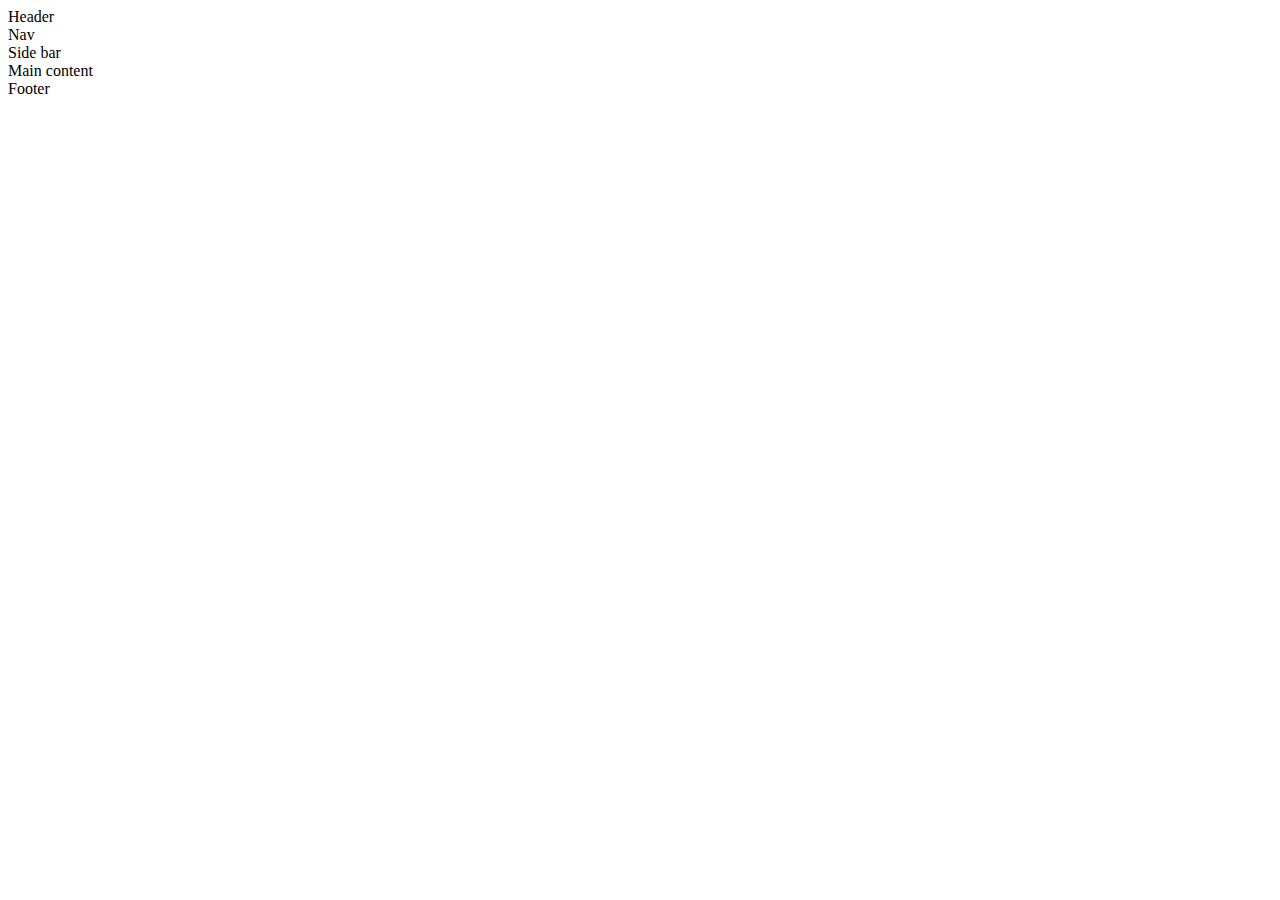
<file: SOF308/Lab1/bai1.html>
<!DOCTYPE html>
<html lang="en">
<head>
    <meta charset="UTF-8">
    <meta name="viewport" content="width=device-width, initial-scale=1.0">
    <title>Lab 1 - Bài 1</title>
    
    <!-- Bootstrap CSS  -->
    <link href="https://cdn.jsdelivr.net/npm/bootstrap@5.3.7/dist/css/bootstrap.min.css" rel="stylesheet" integrity="sha384-LN+7fdVzj6u52u30Kp6M/trliBMCMKTyK833zpbD+pXdCLuTusPj697FH4R/5mcr" crossorigin="anonymous">
    <!-- Bootstrap JS  -->
    <script src="https://cdn.jsdelivr.net/npm/bootstrap@5.3.7/dist/js/bootstrap.bundle.min.js" integrity="sha384-ndDqU0Gzau9qJ1lfW4pNLlhNTkCfHzAVBReH9diLvGRem5+R9g2FzA8ZGN954O5Q" crossorigin="anonymous"></script>

</head>
<body>
    <div class="container">
        <header class="row bg-warning p-2">Header</header>
        <nav class="row bg-primary p-2">Nav</nav>
        <section class="row">
            <aside class="col-sm-4 bg-success p-5">Side bar</aside>
            <article class="col-sm-8 bg-info p-5">Main content</article>
        </section>
        <footer class="row bg-danger p-3">Footer</footer>
    </div>
</body>
</html>
</file>
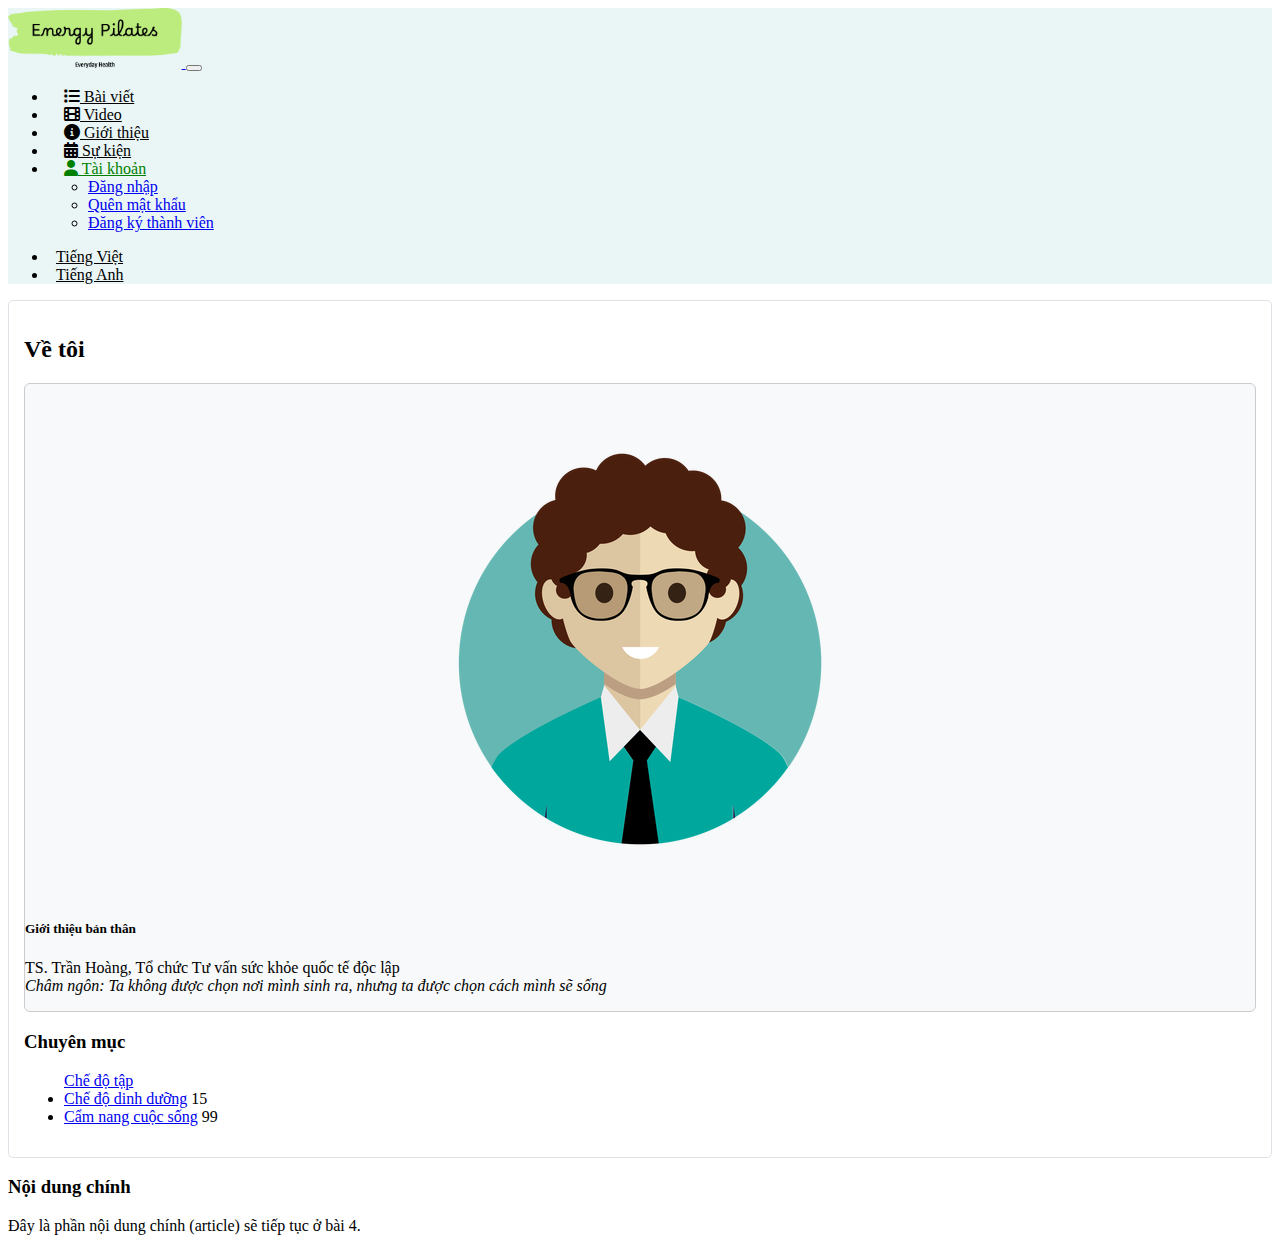
<file: SOF308/Lab1/bai3.html>
<!DOCTYPE html>
<html lang="en">
<head>
    <meta charset="UTF-8">
    <meta name="viewport" content="width=device-width, initial-scale=1.0">
    <title>Lab 1 - Bài 3</title>

        <!-- Bootstrap CSS  -->
    <link href="https://cdn.jsdelivr.net/npm/bootstrap@5.3.7/dist/css/bootstrap.min.css" rel="stylesheet" integrity="sha384-LN+7fdVzj6u52u30Kp6M/trliBMCMKTyK833zpbD+pXdCLuTusPj697FH4R/5mcr" crossorigin="anonymous">
    <!-- Bootstrap JS  -->
    <script src="https://cdn.jsdelivr.net/npm/bootstrap@5.3.7/dist/js/bootstrap.bundle.min.js" integrity="sha384-ndDqU0Gzau9qJ1lfW4pNLlhNTkCfHzAVBReH9diLvGRem5+R9g2FzA8ZGN954O5Q" crossorigin="anonymous"></script>

    <!-- Font Awesome -->
  <link rel="stylesheet" href="https://cdnjs.cloudflare.com/ajax/libs/font-awesome/6.0.0-beta3/css/all.min.css" />

  <style>
    .custom-navbar {
      background-color: #eaf6f6;
    }

    .navbar-nav .nav-link {
      color: #000 !important;
      padding-left: 1rem;
      padding-right: 1rem;
    }

    .navbar-nav .nav-link:hover {
      text-decoration: none;
      color: #000;
    }

    .nav-item.dropdown .nav-link {
      color: green !important;
    }

    .navbar-brand img {
      height: auto;
      max-height: 60px;
    }

    .lang-switch .nav-link {
      padding-left: 0.5rem;
      padding-right: 0.5rem;
    }

    /* === Phần ASIDE === */
    aside {
      border: 1px solid #dee2e6; /* Border ngoài cùng */
      padding: 15px;
      border-radius: 5px;
      background-color: white;
    }

    .card.blog {
      background-color: #f8f9fa; /* Nền xám nhạt */
      border: 1px solid #ccc;
      border-radius: 6px;
    }

    .card.blog img {
      max-width: 100%;
      height: auto;
      border-radius: 50%;
      margin: 15px auto 10px;
      display: block;
    }

    .list-group-item.active {
      color: #fff;
    }

    .list-group-item .nav-link {
      padding: 0;
    }

    .list-group-item .nav-link:hover {
      text-decoration: none;
    }
  </style>
</head>
<body>

<!-- Navbar -->
<nav class="navbar navbar-expand-sm custom-navbar shadow-sm border-bottom">
  <div class="container-fluid px-4">
    <a class="navbar-brand ps-3" href="Lab3Index.html">
      <img src="img/logo-energy-pilates.png" alt="Logo" />
    </a>
    <button class="navbar-toggler" type="button" data-bs-toggle="collapse" data-bs-target="#mainNavbar">
      <span class="navbar-toggler-icon"></span>
    </button>
    <div class="collapse navbar-collapse" id="mainNavbar">
      <ul class="navbar-nav me-auto d-flex align-items-center gap-2">
        <li class="nav-item"><a class="nav-link active" href="Lab3ChuyenMuc.html"><i class="fa-solid fa-list"></i> Bài viết</a></li>
        <li class="nav-item"><a class="nav-link" href="#"><i class="fa-solid fa-film"></i> Video</a></li>
        <li class="nav-item"><a class="nav-link" href="#"><i class="fa-solid fa-circle-info"></i> Giới thiệu</a></li>
        <li class="nav-item"><a class="nav-link" href="#"><i class="fa-solid fa-calendar-days"></i> Sự kiện</a></li>
        <li class="nav-item dropdown">
          <a class="nav-link dropdown-toggle" href="#" role="button" data-bs-toggle="dropdown"><i class="fa-solid fa-user"></i> Tài khoản</a>
          <ul class="dropdown-menu">
            <li><a class="dropdown-item" href="#">Đăng nhập</a></li>
            <li><a class="dropdown-item" href="#">Quên mật khẩu</a></li>
            <li><a class="dropdown-item" href="#">Đăng ký thành viên</a></li>
          </ul>
        </li>
      </ul>
      <ul class="navbar-nav d-flex lang-switch">
        <li class="nav-item"><a class="nav-link" href="#">Tiếng Việt</a></li>
        <li class="nav-item"><a class="nav-link" href="#">Tiếng Anh</a></li>
      </ul>
    </div>
  </div>
</nav>

<!-- Main Content -->
<div class="container mt-4">
  <div class="row">
    <!-- ASIDE trái -->
    <div class="col-sm-4">
      <aside>
        <h2 class="text-info mb-3">Về tôi</h2>
        <div class="card blog mb-4">
          <img src="img/avatar.png" alt="Avatar" />
          <div class="card-body">
            <h5 class="card-title">Giới thiệu bản thân</h5>
            <p class="card-text">
              TS. Trần Hoàng, Tổ chức Tư vấn sức khỏe quốc tế độc lập<br />
            <em>
            Châm ngôn: Ta không được chọn nơi mình sinh ra, nhưng ta được chọn cách mình sẽ sống
            </em>
            </p>
          </div>
        </div>

        <!-- Chuyên mục -->
        <h3 class="text-info mt-3">Chuyên mục</h3>
        <ul class="list-group">
          <li class="list-group-item active bg-info d-flex justify-content-between align-items-center">
            <a class="nav-link text-white" href="#">Chế độ tập</a>
            <span class="badge bg-primary rounded-pill">12</span>
          </li>
          <li class="list-group-item d-flex justify-content-between align-items-center">
            <a class="nav-link" href="#">Chế độ dinh dưỡng</a>
            <span class="badge bg-primary rounded-pill">15</span>
          </li>
          <li class="list-group-item d-flex justify-content-between align-items-center">
            <a class="nav-link" href="#">Cẩm nang cuộc sống</a>
            <span class="badge bg-primary rounded-pill">99</span>
          </li>
        </ul>
      </aside>
    </div>

    <!-- Nội dung chính -->
    <div class="col-sm-8">
      <h3>Nội dung chính</h3>
      <p>Đây là phần nội dung chính (article) sẽ tiếp tục ở bài 4.</p>
    </div>
  </div>
</div>
</body>
</html>
</file>
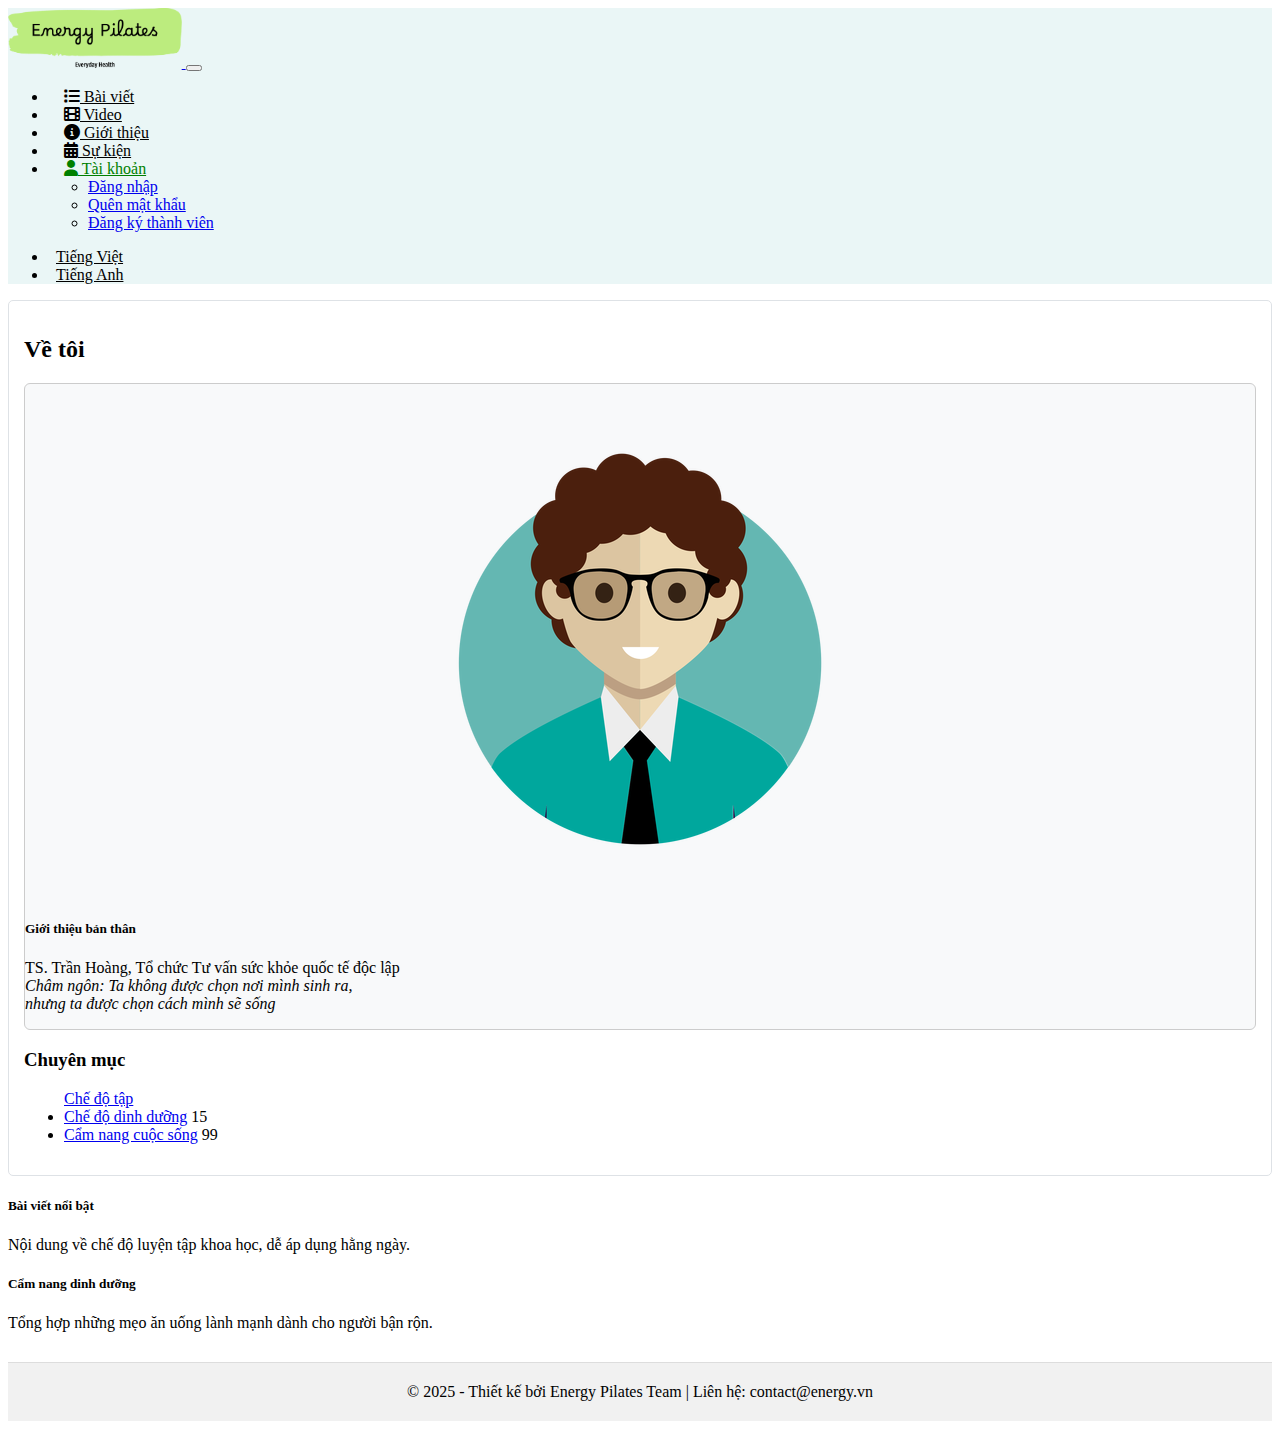
<file: SOF308/Lab1/bai4.html>
<!DOCTYPE html>
<html lang="en">
<head>
    <meta charset="UTF-8">
    <meta name="viewport" content="width=device-width, initial-scale=1.0">
    <title>Document</title>

    <!-- Bootstrap CSS  -->
    <link href="https://cdn.jsdelivr.net/npm/bootstrap@5.3.7/dist/css/bootstrap.min.css" rel="stylesheet" integrity="sha384-LN+7fdVzj6u52u30Kp6M/trliBMCMKTyK833zpbD+pXdCLuTusPj697FH4R/5mcr" crossorigin="anonymous">
    <!-- Bootstrap JS  -->
    <script src="https://cdn.jsdelivr.net/npm/bootstrap@5.3.7/dist/js/bootstrap.bundle.min.js" integrity="sha384-ndDqU0Gzau9qJ1lfW4pNLlhNTkCfHzAVBReH9diLvGRem5+R9g2FzA8ZGN954O5Q" crossorigin="anonymous"></script>

    <!-- Font Awesome -->
    <link rel="stylesheet" href="https://cdnjs.cloudflare.com/ajax/libs/font-awesome/6.0.0-beta3/css/all.min.css" />

    <style>
        .custom-navbar {
        background-color: #eaf6f6;
        }

        .navbar-nav .nav-link {
        color: #000 !important;
        padding-left: 1rem;
        padding-right: 1rem;
        }

        .navbar-nav .nav-link:hover {
        text-decoration: none;
        color: #000;
        }

        .nav-item.dropdown .nav-link {
        color: green !important;
        }

        .navbar-brand img {
        height: auto;
        max-height: 60px;
        }

        .lang-switch .nav-link {
        padding-left: 0.5rem;
        padding-right: 0.5rem;
        }

        aside {
        border: 1px solid #dee2e6;
        padding: 15px;
        border-radius: 5px;
        background-color: white;
        }

        .card.blog {
        background-color: #f8f9fa;
        border: 1px solid #ccc;
        border-radius: 6px;
        }

        .card.blog img {
        max-width: 100%;
        height: auto;
        border-radius: 50%;
        margin: 15px auto 10px;
        display: block;
        }

        .list-group-item.active {
        color: #fff;
        }

        footer {
        background-color: #f1f1f1;
        padding: 20px;
        margin-top: 30px;
        text-align: center;
        border-top: 1px solid #ddd;
        }
    </style>
    </head>
    <body>

    <!-- Navbar -->
    <nav class="navbar navbar-expand-sm custom-navbar shadow-sm border-bottom">
    <div class="container-fluid px-4">
        <a class="navbar-brand ps-3" href="Lab3Index.html">
        <img src="img/logo-energy-pilates.png" alt="Logo" />
        </a>
        <button class="navbar-toggler" type="button" data-bs-toggle="collapse" data-bs-target="#mainNavbar">
        <span class="navbar-toggler-icon"></span>
        </button>
        <div class="collapse navbar-collapse" id="mainNavbar">
        <ul class="navbar-nav me-auto d-flex align-items-center gap-2">
            <li class="nav-item"><a class="nav-link active" href="Lab3ChuyenMuc.html"><i class="fa-solid fa-list"></i> Bài viết</a></li>
            <li class="nav-item"><a class="nav-link" href="#"><i class="fa-solid fa-film"></i> Video</a></li>
            <li class="nav-item"><a class="nav-link" href="#"><i class="fa-solid fa-circle-info"></i> Giới thiệu</a></li>
            <li class="nav-item"><a class="nav-link" href="#"><i class="fa-solid fa-calendar-days"></i> Sự kiện</a></li>
            <li class="nav-item dropdown">
            <a class="nav-link dropdown-toggle" href="#" role="button" data-bs-toggle="dropdown"><i class="fa-solid fa-user"></i> Tài khoản</a>
            <ul class="dropdown-menu">
                <li><a class="dropdown-item" href="#">Đăng nhập</a></li>
                <li><a class="dropdown-item" href="#">Quên mật khẩu</a></li>
                <li><a class="dropdown-item" href="#">Đăng ký thành viên</a></li>
            </ul>
            </li>
        </ul>
        <ul class="navbar-nav d-flex lang-switch">
            <li class="nav-item"><a class="nav-link" href="#">Tiếng Việt</a></li>
            <li class="nav-item"><a class="nav-link" href="#">Tiếng Anh</a></li>
        </ul>
        </div>
    </div>
    </nav>

    <!-- Main Layout -->
    <div class="container mt-4">
    <div class="row">
        <!-- ASIDE bên trái -->
        <div class="col-sm-4">
        <aside>
            <h2 class="text-info mb-3">Về tôi</h2>
            <div class="card blog mb-4">
            <img src="img/avatar.png" alt="Avatar" />
            <div class="card-body">
                <h5 class="card-title">Giới thiệu bản thân</h5>
                <p class="card-text">
                TS. Trần Hoàng, Tổ chức Tư vấn sức khỏe quốc tế độc lập<br />
                <em>
                    Châm ngôn: Ta không được chọn nơi mình sinh ra, <br />
                    nhưng ta được chọn cách mình sẽ sống
                </em>
                </p>
            </div>
            </div>

            <h3 class="text-info mt-3">Chuyên mục</h3>
            <ul class="list-group">
            <li class="list-group-item active bg-info d-flex justify-content-between align-items-center">
                <a class="nav-link text-white" href="#">Chế độ tập</a>
                <span class="badge bg-primary rounded-pill">12</span>
            </li>
            <li class="list-group-item d-flex justify-content-between align-items-center">
                <a class="nav-link" href="#">Chế độ dinh dưỡng</a>
                <span class="badge bg-primary rounded-pill">15</span>
            </li>
            <li class="list-group-item d-flex justify-content-between align-items-center">
                <a class="nav-link" href="#">Cẩm nang cuộc sống</a>
                <span class="badge bg-primary rounded-pill">99</span>
            </li>
            </ul>
        </aside>
        </div>

        <!-- SECTION bên phải -->
        <div class="col-sm-8">
        <section>
            <div class="row">
            <div class="col-md-6 mb-3">
                <div class="card h-100">
                <div class="card-body">
                    <h5 class="card-title">Bài viết nổi bật</h5>
                    <p class="card-text">Nội dung về chế độ luyện tập khoa học, dễ áp dụng hằng ngày.</p>
                </div>
                </div>
            </div>
            <div class="col-md-6 mb-3">
                <div class="card h-100">
                <div class="card-body">
                    <h5 class="card-title">Cẩm nang dinh dưỡng</h5>
                    <p class="card-text">Tổng hợp những mẹo ăn uống lành mạnh dành cho người bận rộn.</p>
                </div>
                </div>
            </div>
            </div>
        </section>
        </div>
    </div>
    </div>

    <!-- FOOTER -->
    <footer>
    © 2025 - Thiết kế bởi Energy Pilates Team | Liên hệ: contact@energy.vn
    </footer>

    </body>
</html>
</file>
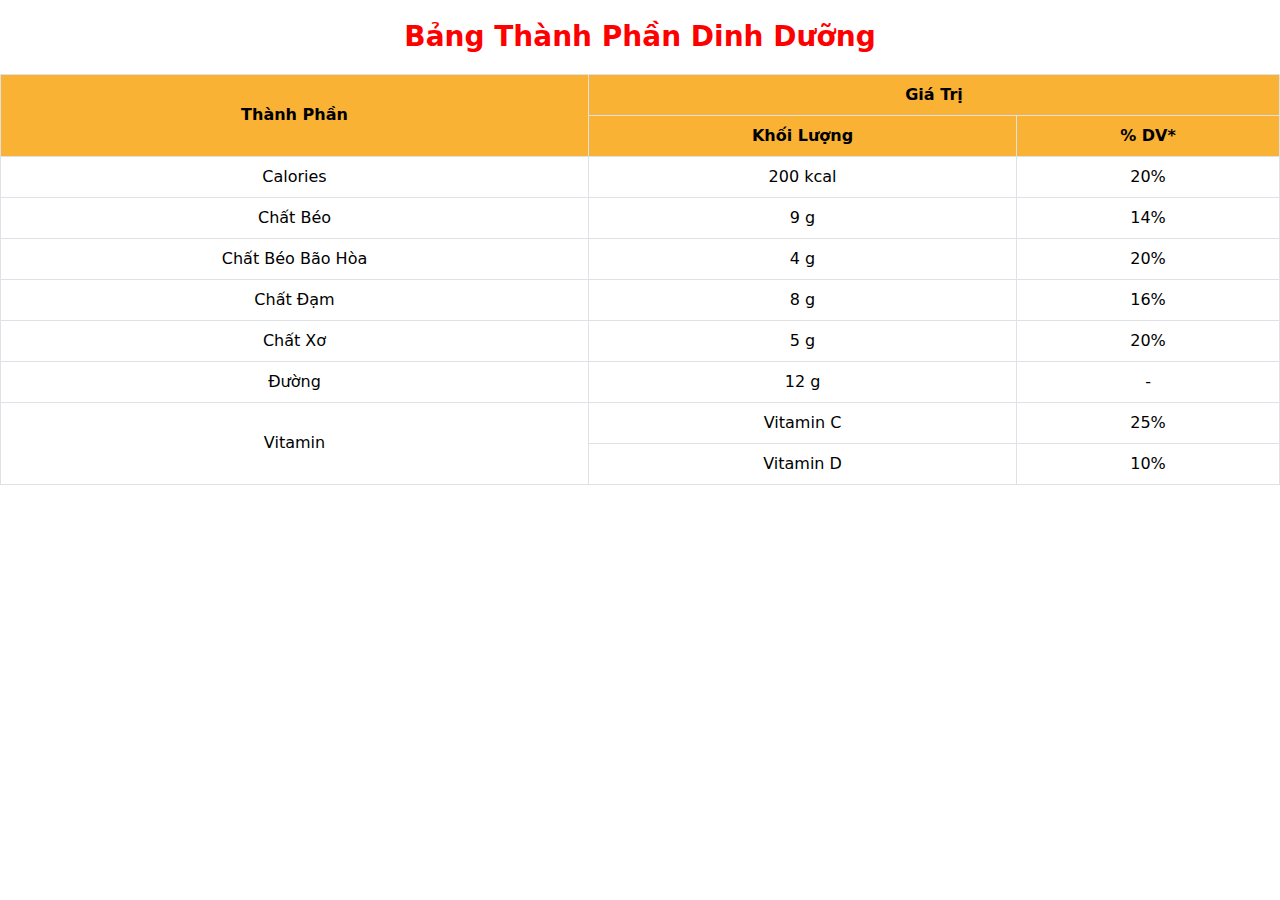
<file: SOF308/Lab2/bai1.html>
<!DOCTYPE html>
<html lang="en">
<head>
    <meta charset="UTF-8">
    <meta name="viewport" content="width=device-width, initial-scale=1.0">
    <title>Thành Phần Dinh Dưỡng</title>
    <link href="https://cdn.jsdelivr.net/npm/bootstrap@5.3.0/dist/css/bootstrap.min.css" rel="stylesheet">
  <style>
    h3 {
      color: red;
      text-align: center;
      margin: 20px 0;
      font-weight: bold;
    }

    table {
      width: 70%;
      margin: auto;
      border-collapse: collapse;
    }

    thead th {
      background-color: #f9b233 !important; /* Màu cam đậm */
      text-align: center;
      vertical-align: middle;
      color: black;
    }

    tbody td, tbody th {
      text-align: center;
      vertical-align: middle;
    }

    td[rowspan] {
      vertical-align: middle;
    }

    table, th, td {
      border: 1px solid #dee2e6;
    }
  </style>
</head>
<body>

  <h3>Bảng Thành Phần Dinh Dưỡng</h3>

  <table class="table table-bordered">
    <thead>
      <tr>
        <th rowspan="2">Thành Phần</th>
        <th colspan="2">Giá Trị</th>
      </tr>
      <tr>
        <th>Khối Lượng</th>
        <th>% DV*</th>
      </tr>
    </thead>
    <tbody>
      <tr>
        <td>Calories</td>
        <td>200 kcal</td>
        <td>20%</td>
      </tr>
      <tr>
        <td>Chất Béo</td>
        <td>9 g</td>
        <td>14%</td>
      </tr>
      <tr>
        <td>Chất Béo Bão Hòa</td>
        <td>4 g</td>
        <td>20%</td>
      </tr>
      <tr>
        <td>Chất Đạm</td>
        <td>8 g</td>
        <td>16%</td>
      </tr>
      <tr>
        <td>Chất Xơ</td>
        <td>5 g</td>
        <td>20%</td>
      </tr>
      <tr>
        <td>Đường</td>
        <td>12 g</td>
        <td>-</td>
      </tr>
      <tr>
        <td rowspan="2">Vitamin</td>
        <td>Vitamin C</td>
        <td>25%</td>
      </tr>
      <tr>
        <td>Vitamin D</td>
        <td>10%</td>
      </tr>
    </tbody>
  </table>

</body>
</html>
</file>
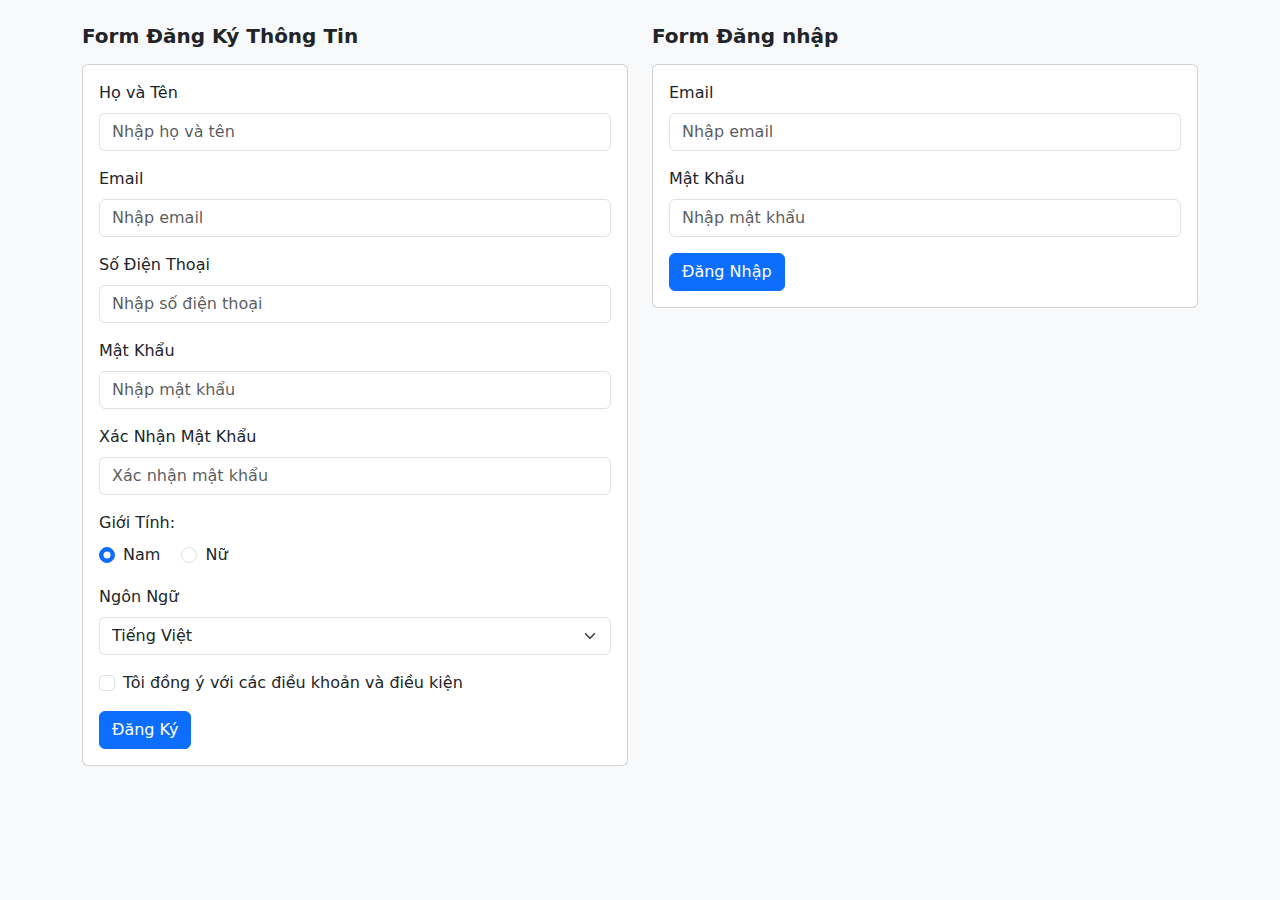
<file: SOF308/Lab2/bai2.html>
<!DOCTYPE html>
<html lang="en">
<head>
    <meta charset="UTF-8">
    <meta name="viewport" content="width=device-width, initial-scale=1.0">
<title>Bài 2 - Form Bootstrap</title>
  <link href="https://cdn.jsdelivr.net/npm/bootstrap@5.3.0/dist/css/bootstrap.min.css" rel="stylesheet">
</head>
<body class="p-4 bg-light">
  <div class="container">
    <div class="row">
      <!-- Form Đăng ký Thông Tin -->
      <div class="col-md-6 mb-4">
        <h5 class="fw-bold mb-3">Form Đăng Ký Thông Tin</h5>
        <div class="card">
          <div class="card-body">
            <form>
              <div class="mb-3">
                <label for="fullName" class="form-label">Họ và Tên</label>
                <input type="text" class="form-control" id="fullName" placeholder="Nhập họ và tên">
              </div>
              <div class="mb-3">
                <label for="email" class="form-label">Email</label>
                <input type="email" class="form-control" id="email" placeholder="Nhập email">
              </div>
              <div class="mb-3">
                <label for="phone" class="form-label">Số Điện Thoại</label>
                <input type="text" class="form-control" id="phone" placeholder="Nhập số điện thoại">
              </div>
              <div class="mb-3">
                <label for="password" class="form-label">Mật Khẩu</label>
                <input type="password" class="form-control" id="password" placeholder="Nhập mật khẩu">
              </div>
              <div class="mb-3">
                <label for="confirmPassword" class="form-label">Xác Nhận Mật Khẩu</label>
                <input type="password" class="form-control" id="confirmPassword" placeholder="Xác nhận mật khẩu">
              </div>
              <div class="mb-3">
                <label class="form-label d-block">Giới Tính:</label>
                <div class="form-check form-check-inline">
                  <input class="form-check-input" type="radio" name="gender" id="male" value="nam" checked>
                  <label class="form-check-label" for="male">Nam</label>
                </div>
                <div class="form-check form-check-inline">
                  <input class="form-check-input" type="radio" name="gender" id="female" value="nu">
                  <label class="form-check-label" for="female">Nữ</label>
                </div>
              </div>
              <div class="mb-3">
                <label for="language" class="form-label">Ngôn Ngữ</label>
                <select class="form-select" id="language">
                  <option selected>Tiếng Việt</option>
                  <option>English</option>
                </select>
              </div>
              <div class="mb-3 form-check">
                <input type="checkbox" class="form-check-input" id="agree">
                <label class="form-check-label" for="agree">Tôi đồng ý với các điều khoản và điều kiện</label>
              </div>
              <button type="submit" class="btn btn-primary">Đăng Ký</button>
            </form>
          </div>
        </div>
      </div>

      <!-- Form Đăng Nhập -->
      <div class="col-md-6 mb-4">
        <h5 class="fw-bold mb-3">Form Đăng nhập</h5>
        <div class="card">
          <div class="card-body">
            <form>
              <div class="mb-3">
                <label for="loginEmail" class="form-label">Email</label>
                <input type="email" class="form-control" id="loginEmail" placeholder="Nhập email">
              </div>
              <div class="mb-3">
                <label for="loginPassword" class="form-label">Mật Khẩu</label>
                <input type="password" class="form-control" id="loginPassword" placeholder="Nhập mật khẩu">
              </div>
              <button type="submit" class="btn btn-primary">Đăng Nhập</button>
            </form>
          </div>
        </div>
      </div>
      
    </div>
  </div>

</body>
</html>
</file>
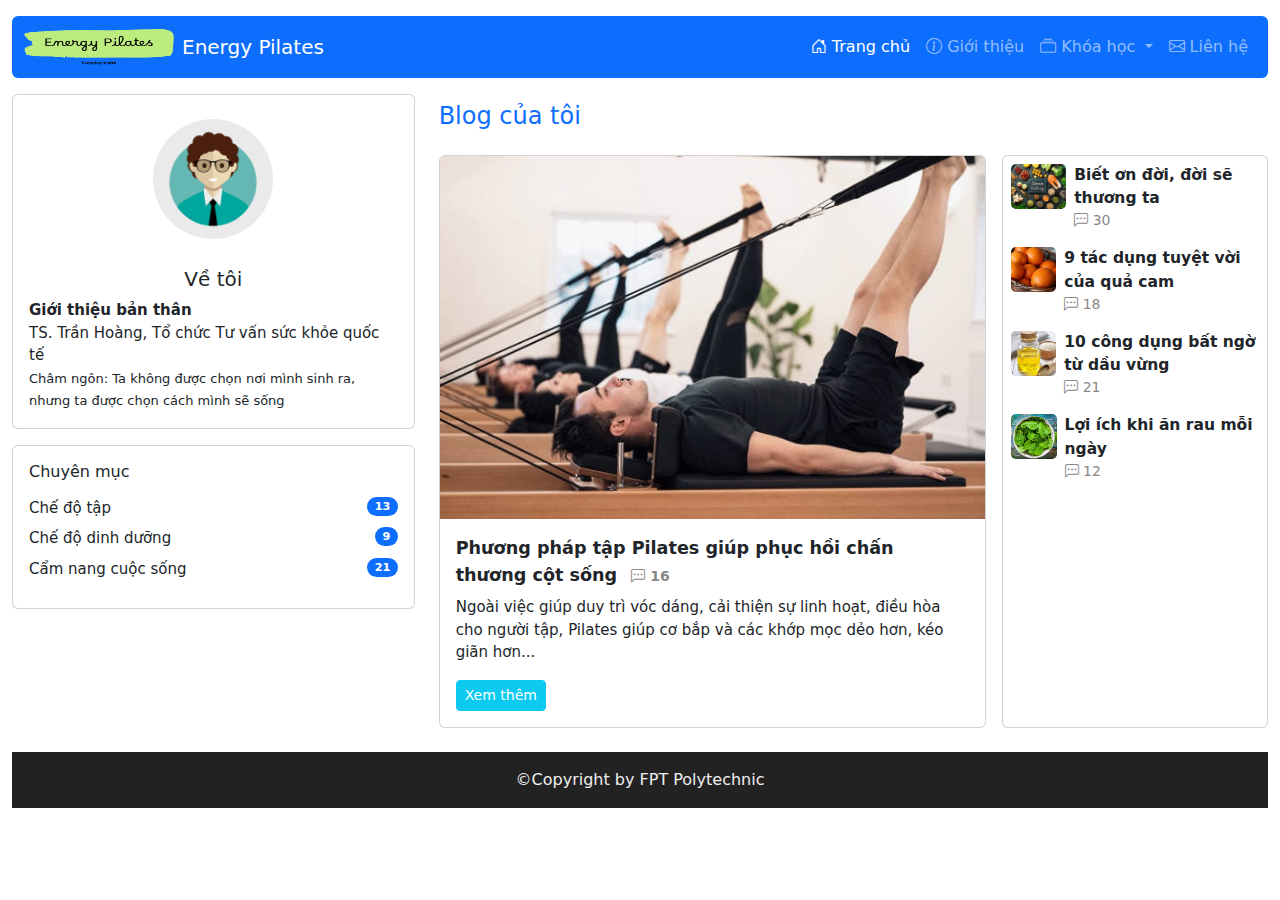
<file: Lab1-20250703T000343Z-1-001/Lab1/Lab1 - Tài Nguyên/Lab_1.html>
<!DOCTYPE html>
<html lang="vi">
<head>
    <title>Lab 1</title>
    <meta charset="utf-8">
    <meta name="viewport" content="width=device-width, initial-scale=1">
    <!-- Bootstrap CSS -->
    <link rel="stylesheet" href="css/bootstrap.min.css">
    <link rel="stylesheet" href="css/style.css">
    <!-- Bootstrap Icons -->
    <link rel="stylesheet" href="https://cdn.jsdelivr.net/npm/bootstrap-icons@1.11.3/font/bootstrap-icons.min.css">
    <script src="js/bootstrap.bundle.min.js"></script>
    
</head>
<body>
<div class="container-fluid my-3">

    <!-- Navbar -->
    <nav class="navbar navbar-expand-lg navbar-dark bg-primary mb-3 rounded">
        <div class="container-fluid">
            <a class="navbar-brand d-flex align-items-center" href="#">
                <img src="images/logo-energy-pilates.png" alt="Logo" width="150" height="36" class="me-2 rounded">
                Energy Pilates
            </a>
            <button class="navbar-toggler" type="button" data-bs-toggle="collapse" data-bs-target="#navbarNavDropdown"
                aria-controls="navbarNavDropdown" aria-expanded="false" aria-label="Toggle navigation">
                <span class="navbar-toggler-icon"></span>
            </button>
            <div class="collapse navbar-collapse" id="navbarNavDropdown">
                <ul class="navbar-nav ms-auto">
                    <li class="nav-item">
                        <a class="nav-link active" aria-current="page" href="#"><i class="bi bi-house-door"></i> Trang chủ</a>
                    </li>
                    <li class="nav-item">
                        <a class="nav-link" href="#"><i class="bi bi-info-circle"></i> Giới thiệu</a>
                    </li>
                    <li class="nav-item dropdown">
                        <a class="nav-link dropdown-toggle" href="#" id="navbarDropdownMenuLink" role="button"
                           data-bs-toggle="dropdown" aria-expanded="false">
                            <i class="bi bi-collection"></i> Khóa học
                        </a>
                        <ul class="dropdown-menu" aria-labelledby="navbarDropdownMenuLink">
                            <li><a class="dropdown-item" href="#">Yoga cơ bản</a></li>
                            <li><a class="dropdown-item" href="#">Pilates nâng cao</a></li>
                            <li><a class="dropdown-item" href="#">Cardio giảm cân</a></li>
                        </ul>
                    </li>
                    <li class="nav-item">
                        <a class="nav-link" href="#"><i class="bi bi-envelope"></i> Liên hệ</a>
                    </li>
                </ul>
            </div>
        </div>
    </nav>

    <!-- Bài 3 & 4: Sidebar + Blog -->
    <div class="row gx-4 gy-4">
        <!-- Sidebar -->
        <div class="col-lg-4">
            <div class="card mb-3">
                <img src="images/avatar.png" class="avatar mt-4" alt="Avatar">
                <div class="card-body text-center">
                    <h5 class="card-title mb-2">Về tôi</h5>
                    <div class="text-start" style="font-size:15px;">
                        <b>Giới thiệu bản thân</b><br>
                        TS. Trần Hoàng, Tổ chức Tư vấn sức khỏe quốc tế<br>
                        <span style="font-size:13px;">Châm ngôn: Ta không được chọn nơi mình sinh ra, nhưng ta được chọn cách mình sẽ sống</span>
                    </div>
                </div>
            </div>
            <!-- Chuyên mục -->
            <div class="card p-3 category-list">
                <h6 class="mb-3">Chuyên mục</h6>
                <ul class="list-unstyled mb-1">
                    <li>Chế độ tập <span class="badge bg-primary rounded-pill">13</span></li>
                    <li>Chế độ dinh dưỡng <span class="badge bg-primary rounded-pill">9</span></li>
                    <li>Cẩm nang cuộc sống <span class="badge bg-primary rounded-pill">21</span></li>
                </ul>
            </div>
        </div>
        <!-- Blog content -->
        <div class="col-lg-8">
            <h4 class="mb-4 mt-2 text-primary">Blog của tôi</h4>
            <div class="row g-3">
                <!-- Bài viết lớn bên trái -->
                <div class="col-md-8">
                    <div class="card h-100">
                        <img src="images/tap-pilates1.jpg" class="card-img-top" alt="Phương pháp tập Pilates">
                        <div class="card-body">
                            <div class="post-title">Phương pháp tập Pilates giúp phục hồi chấn thương cột sống 
                                <span class="post-meta ms-2"><i class="bi bi-chat-left-dots"></i> 16</span>
                            </div>
                            <p class="mt-2 mb-3" style="font-size: 15px;">Ngoài việc giúp duy trì vóc dáng, cải thiện sự linh hoạt, điều hòa cho người tập, Pilates giúp cơ bắp và các khớp mọc dẻo hơn, kéo giãn hơn...</p>
                            <a href="#" class="btn btn-info btn-sm text-white">Xem thêm</a>
                        </div>
                    </div>
                </div>
                <!-- Danh sách blog nhỏ bên phải -->
                <div class="col-md-4">
                    <div class="card h-100">
                        <div class="card-body p-2">
                            <div class="d-flex mb-3">
                                <img src="images/eat-clean.png" alt="" class="blog-list-img">
                                <div class="ms-2">
                                    <div class="post-title mb-0" style="font-size: 0.97rem;">Biết ơn đời, đời sẽ thương ta</div>
                                    <div class="post-meta"><i class="bi bi-chat-left-dots"></i> 30</div>
                                </div>
                            </div>
                            <div class="d-flex mb-3">
                                <img src="images/orange_300x300.jpg" alt="" class="blog-list-img">
                                <div class="ms-2">
                                    <div class="post-title mb-0" style="font-size: 0.97rem;">9 tác dụng tuyệt vời của quả cam</div>
                                    <div class="post-meta"><i class="bi bi-chat-left-dots"></i> 18</div>
                                </div>
                            </div>
                            <div class="d-flex mb-3">
                                <img src="images/sesameoil_300x300.jpg" alt="" class="blog-list-img">
                                <div class="ms-2">
                                    <div class="post-title mb-0" style="font-size: 0.97rem;">10 công dụng bất ngờ từ dầu vừng</div>
                                    <div class="post-meta"><i class="bi bi-chat-left-dots"></i> 21</div>
                                </div>
                            </div>
                            <div class="d-flex">
                                <img src="images/spinach_300x300.jpg" alt="" class="blog-list-img">
                                <div class="ms-2">
                                    <div class="post-title mb-0" style="font-size: 0.97rem;">Lợi ích khi ăn rau mỗi ngày</div>
                                    <div class="post-meta"><i class="bi bi-chat-left-dots"></i> 12</div>
                                </div>
                            </div>
                        </div>
                    </div>
                </div>
            </div><!-- row end -->
        </div>
    </div>
    <!-- Footer -->
    <footer class="footer text-center">
        <div>©Copyright by FPT Polytechnic</div>
    </footer>
</div>
</body>
</html>
</file>
<file: Lab1-20250703T000343Z-1-001/Lab1/Lab1 - Tài Nguyên/css/style.css>
.avatar {
    width: 120px;
    height: 120px;
    border-radius: 50%;           /* Bo tròn thành hình tròn */
    display: block;               /* Hiển thị dạng block */
    margin: 24px auto 12px auto;  /* Căn giữa theo chiều ngang, top 24px, bottom 12px */
    background: #eaeaea;
    object-fit: cover;            /* Ảnh không méo, luôn che kín khung */
}
.category-list .badge {
    float: right;                 /* Badge nằm bên phải mục chuyên mục */
}
.category-list li {
    font-size: 15px;
    margin-bottom: 8px;           /* Cách nhau 8px giữa các mục */
}
.post-title {
    font-size: 1.1rem;
    font-weight: 600;             /* Đậm vừa phải */
}
.post-meta {
    color: #888;
    font-size: 14px;              /* Thông tin phụ nhỏ, màu xám nhạt */
}
.blog-list-img {
    width: 55px;
    height: 45px;
    object-fit: cover;            /* Ảnh không méo, vừa khung */
    border-radius: 5px;           /* Bo góc mềm mại */
}
.footer {
    background: #222;
    color: #eee;
    padding: 16px 0;
    margin-top: 24px;
    border-radius: 0;
}
@media (max-width: 900px) {
    .avatar { margin: 16px auto 10px auto; width: 90px; height: 90px;}
}
</file>
